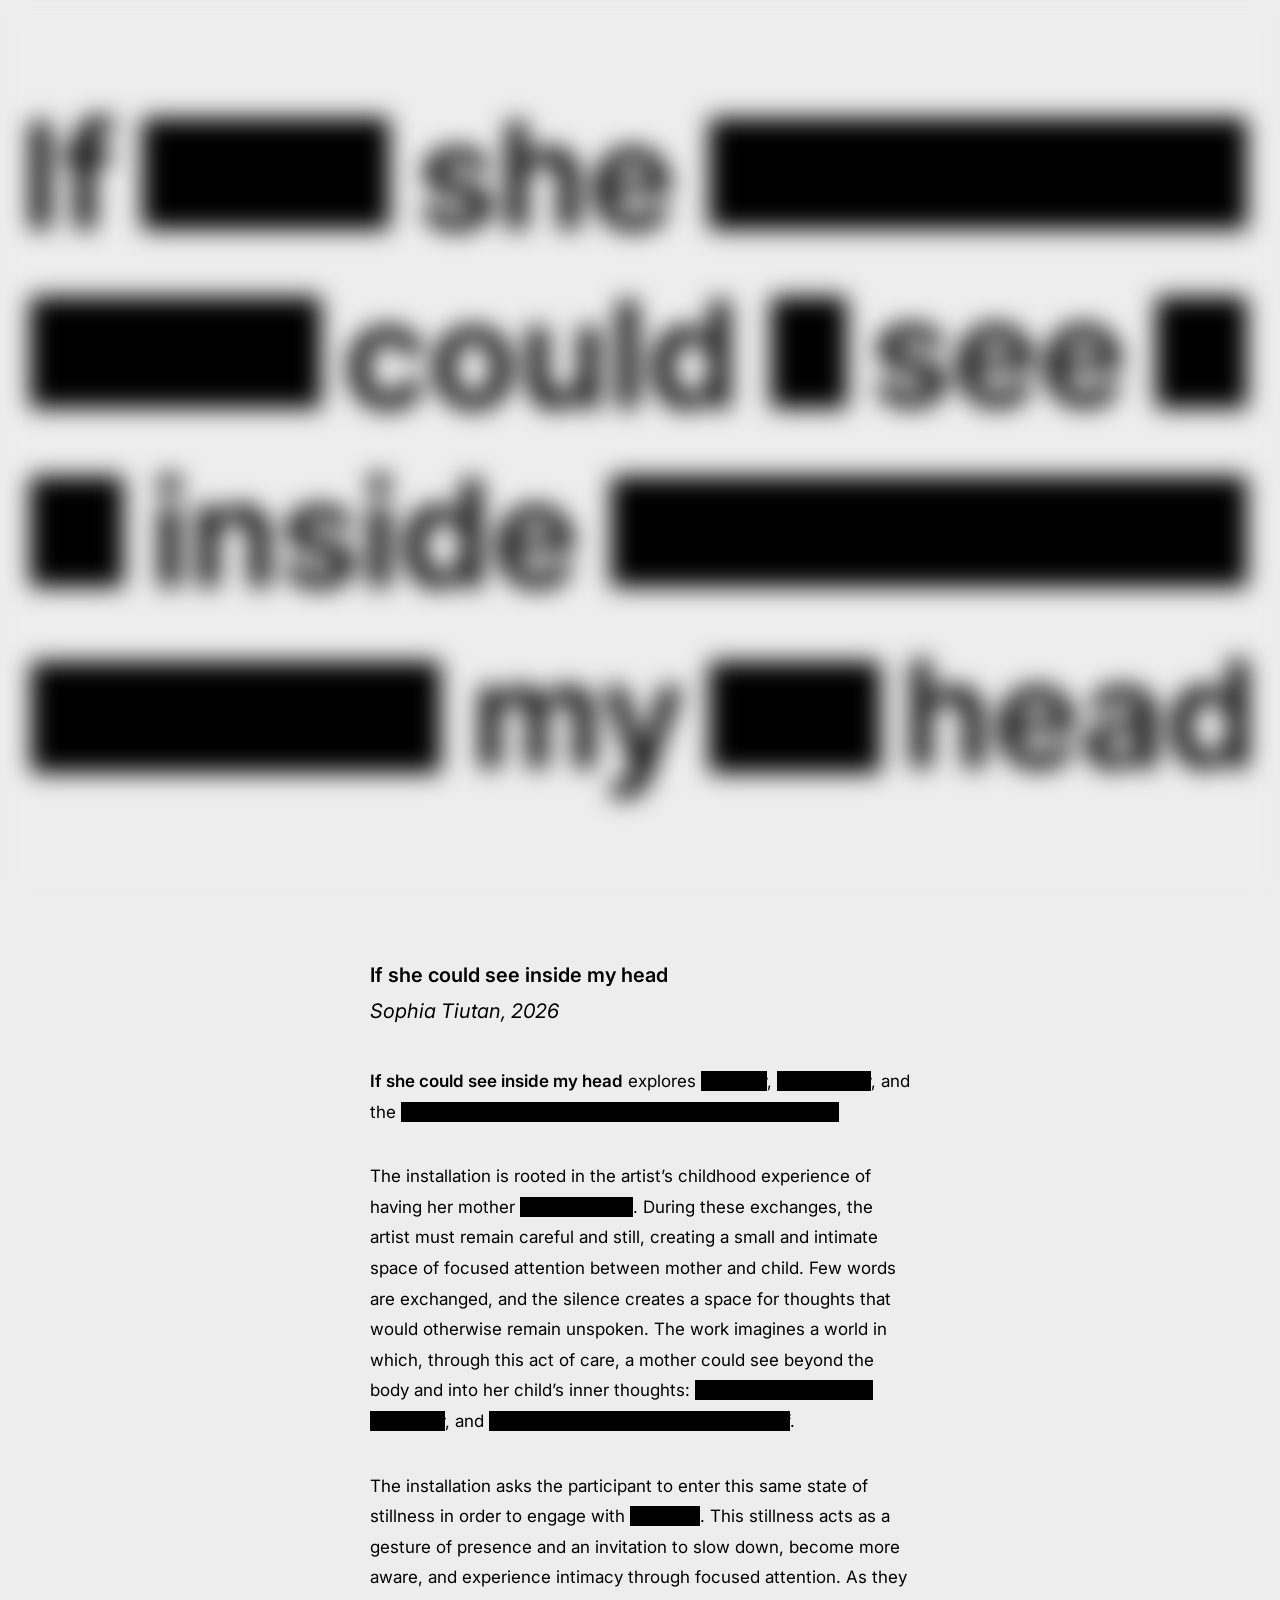
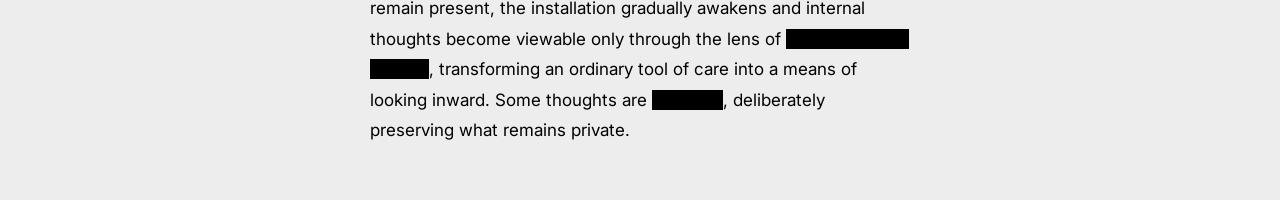
<file: hw0/index.html>
<html>
    <head>
        <title>If she could see inside my head</title>

        <link rel="apple-touch-icon" sizes="180x180" href="assets/favicon_io/apple-touch-icon.png">
        <link rel="icon" type="image/png" sizes="32x32" href="assets/favicon_io/favicon-32x32.png">
        <link rel="icon" type="image/png" sizes="16x16" href="assets/favicon_io/favicon-16x16.png">
        <link rel="manifest" href="assets/favicon_io/site.webmanifest">

        <link rel="preconnect" href="https://fonts.googleapis.com">
        <link rel="preconnect" href="https://fonts.gstatic.com" crossorigin="">
        <link href="https://fonts.googleapis.com/css2?family=Inter:ital,opsz,wght@0,14..32,100..900;1,14..32,100..900&amp;display=swap" rel="stylesheet">

        <link rel="stylesheet" href="styles/style.css">
        <script src="script.js" defer></script>
    </head>
    <body>
        <section class="title">
            <img class="title-logo" src="assets/logo.png" alt="If she could see inside my head" />
        </section>
        <section class="description">
            <div class="description-text">
                <p class="description-title">
                    <span class="bolded-text">If she could see inside my head</span>
                    <span class="italicized-text">Sophia Tiutan, 2026</span>
                </p>
                <p>
                    <span class="bolded-text">If she could see inside my head</span> explores 
                    <span class="redacted-text intimacy">intimacy</span>, 
                    <span class="redacted-text vulnerability">vulnerability</span>, and the
                    <span class="redacted-text quiet">quiet ways love is communicated through acts of care.</span>
                </p>
                <p>
                    The installation is rooted in the artist’s childhood experience of having her mother 
                    <span class="redacted-text ears">clean her ears</span>. During these exchanges, the artist must remain careful and still, creating a small and intimate space of focused attention between mother and child. Few words are exchanged, and the silence creates a space for thoughts that would otherwise remain unspoken. The work imagines a world in which, through this act of care, a mother could see beyond the body and into her child’s inner thoughts: 
                    <span class="redacted-text say">things she wishes she could say</span>, and 
                    <span class="redacted-text keep">things she chooses to keep to herself</span>.
                </p>
                <p>
                    The installation asks the participant to enter this same state of stillness in order to engage with 
                    <span class="redacted-text work">the work</span>. This stillness acts as a gesture of presence and an invitation to slow down, become more aware, and experience intimacy through focused attention. As they remain present, the installation gradually awakens and internal thoughts become viewable only through the lens of 
                    <span class="redacted-text camera">an ear-cleaning camera</span>, transforming an ordinary tool of care into a means of looking inward. Some thoughts are 
                    <span class="redacted-text redacted">redacted</span>, deliberately preserving what remains private.
                </p>
            </div>

            <div class="description-imgs">
                <img class="popup-img intimacy" src="assets/intimacy.jpg" />
                <img class="popup-img vulnerability" src="assets/vulnerability.jpg" />
                <img class="popup-img quiet" src="assets/quiet.jpg" />
                <img class="popup-img ears" src="assets/ears.jpg" />
                <img class="popup-img say" src="assets/say.jpg" />
                <img class="popup-img keep" src="assets/keep.jpg" />
                <img class="popup-img work" src="assets/work.jpg" />
                <img class="popup-img camera" src="assets/camera.jpg" />
                <img class="popup-img redacted" src="assets/redacted.jpg" />
            </div>
        </section>
    </body>
</html>
</file>
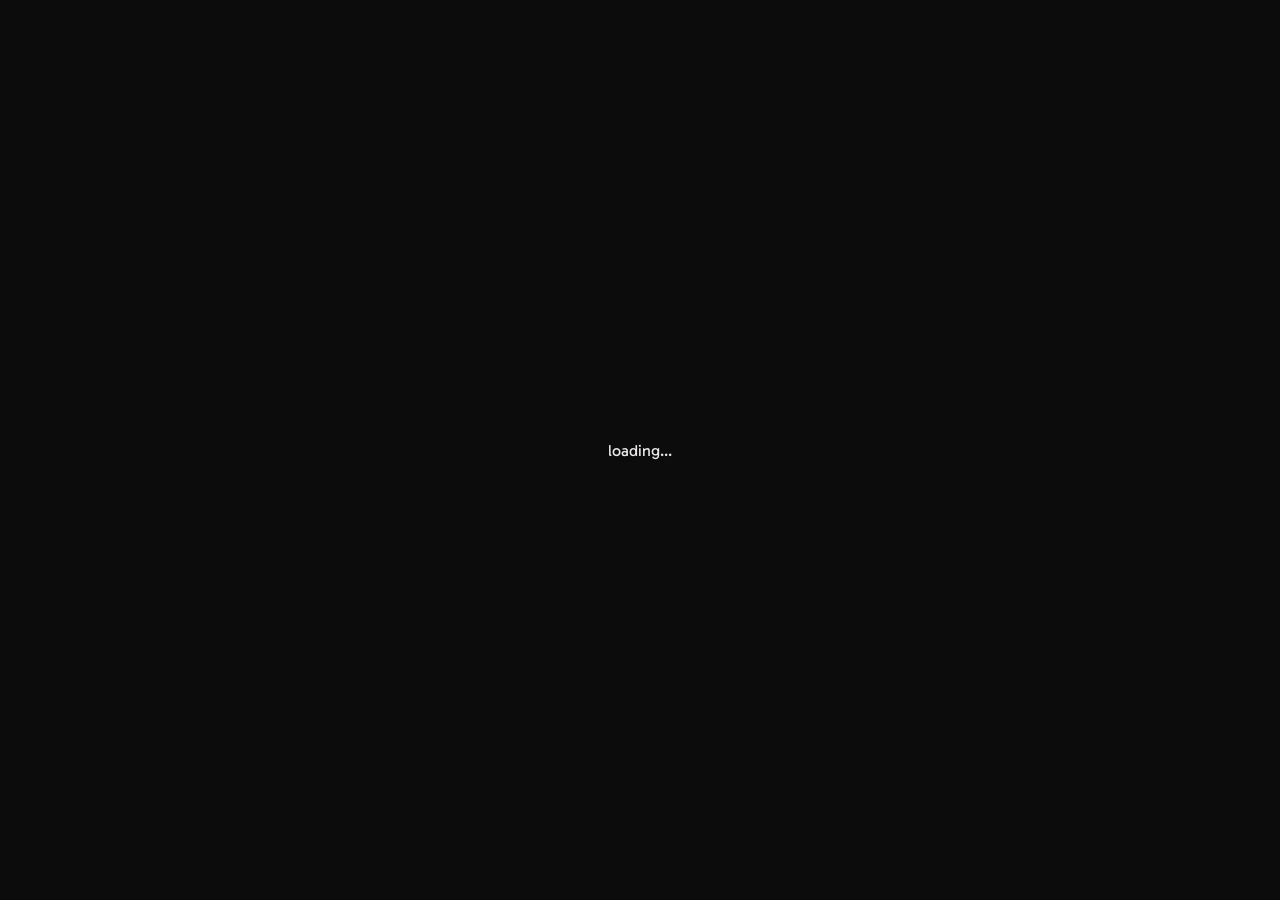
<file: hw2/index.html>
<!doctype html>
<html>
  <head>
    <title>my two shadows</title>
    <link
      rel="icon"
      href="data:image/svg+xml,<svg xmlns=%22http://www.w3.org/2000/svg%22 viewBox=%220 0 100 100%22><text y=%22.9em%22 font-size=%2290%22>💡</text></svg>" />

    <link rel="preconnect" href="https://fonts.googleapis.com" />
    <link rel="preconnect" href="https://fonts.gstatic.com" crossorigin />
    <link
      href="https://fonts.googleapis.com/css2?family=Gabarito:wght@400..900&display=swap"
      rel="stylesheet" />

    <link rel="stylesheet" href="styles/style.css" />

    <script src="script.js" defer></script>
  </head>
  <body>
    <main class="main-container">
      <div class="loading-container">loading...</div>

      <div class="img-container-outer">
        <div class="img-container-inner">
          <img class="img img--lights-on" src="assets/lights-on.jpeg" />
          <img class="img img--lights-off" src="assets/lights-off-1.jpeg" />
          <img class="img img--lights-off-2" src="assets/lights-off-2.jpeg" />
        </div>
      </div>

      <div class="text-container text-container--lights-on">
        <span class="text there">there</span>
        <span class="text were">were</span>
        <button class="text-button text-button--two-shadows" type="button">
          <span class="text two">two</span>
          <span class="text shadows">shadows</span>
        </button>
        <span class="text and">and</span>
        <span class="text only">only</span>
        <button class="text-button text-button--one-light" type="button">
          <span class="text one">one</span>
          <span class="text light">light</span>
        </button>
      </div>

      <div class="text-container text-container--lights-off">
        <span class="text but">but</span>
        <span class="text i">i</span>
        <span class="text was">was</span>
        <span class="text all">all</span>
        <span class="text alone">alone</span>
        <button class="text-button text-button--alone-right" type="button">
          <span class="text right">...right?</span>
        </button>
      </div>
    </main>
  </body>
</html>
</file>
<file: hw0/styles/style.css>
html {
  scroll-snap-type: y mandatory;
}

body {
  margin: 0;
  background: #EDEDED;
}

section {
  scroll-snap-align: start;
}

.title {
  height: 100vh;
  position: relative;
  padding: 20px;
  box-sizing: border-box;
}
.title .title-logo {
  display: block;
  height: 100%;
  width: 100%;
  -o-object-fit: contain;
     object-fit: contain;
}
.title::after {
  content: "";
  position: absolute;
  inset: 0;
  backdrop-filter: blur(12px);
  -webkit-backdrop-filter: blur(12px);
  mask-image: radial-gradient(circle 140px at var(--x) var(--y), transparent 0%, black 100%);
  -webkit-mask-image: radial-gradient(circle 140px at var(--x) var(--y), transparent 0%, black 100%);
}

.description {
  height: 100vh;
  width: 100vw;
  position: relative;
  user-select: none;
  -moz-user-select: none;
  -webkit-user-select: none;
}
.description .description-text {
  margin: 0 auto;
  width: 540px;
  height: 100%;
  display: flex;
  flex-direction: column;
  align-items: center;
  justify-content: center;
  font-family: "Inter", Helvetica, Arial, sans-serif;
  font-size: 17px;
  line-height: 1.8;
}
.description .description-text .bolded-text {
  font-weight: 600;
}
.description .description-text .italicized-text {
  font-style: italic;
}
.description .description-text .description-title {
  width: 100%;
  display: flex;
  flex-direction: column;
  font-size: 20px;
}
.description .description-text .redacted-text {
  background: black;
  color: black;
  transition: background-color 0.4s ease-in, color 0.4s ease-in;
}
.description .description-text .redacted-text:not(.revealed):hover {
  cursor: grab;
}
.description .description-text .redacted-text:not(.revealed):active {
  cursor: grabbing;
}
.description .description-text .redacted-text.revealed {
  background: transparent;
}
.description .description-imgs {
  position: absolute;
  inset: 0;
  pointer-events: none;
}
.description .description-imgs .popup-img {
  position: absolute;
  border: 0;
  opacity: 0;
  transition: opacity 1s ease-in;
}
.description .description-imgs .popup-img.revealed {
  opacity: 1;
}
.description .description-imgs .intimacy {
  z-index: -1;
  width: 200px;
  top: 5%;
  left: 13%;
}
.description .description-imgs .vulnerability {
  z-index: -1;
  width: 160px;
  right: 5%;
  bottom: 30%;
}
.description .description-imgs .quiet {
  z-index: -2;
  width: 300px;
  top: 22%;
  left: 3%;
}
.description .description-imgs .ears {
  z-index: -2;
  width: 156px;
  right: 9%;
  bottom: 5%;
}
.description .description-imgs .say {
  z-index: -1;
  width: 180px;
  bottom: 26%;
  left: 2%;
}
.description .description-imgs .keep {
  z-index: -1;
  width: 180px;
  top: 6%;
  right: 12%;
}
.description .description-imgs .work {
  z-index: -2;
  width: 300px;
  bottom: 6%;
  left: 5%;
}
.description .description-imgs .camera {
  z-index: -2;
  width: 280px;
  top: 26%;
  right: 1%;
}
.description .description-imgs .redacted {
  z-index: -1;
  width: 160px;
  bottom: 24%;
  right: 17%;
}/*# sourceMappingURL=style.css.map */
</file>
<file: hw2/styles/style.css>
body {
  height: 100vh;
  margin: 0;
  box-sizing: border-box;
  overflow: hidden;
  background: #0c0c0c;
  color: #e9e7e7;
  font-family: "Gabarito", sans-serif;
  font-size: 1em;
}

.main-container {
  position: relative;
  height: 100%;
}

.loading-container {
  position: absolute;
  inset: 0;
  display: grid;
  place-items: center;
}

.img-container-outer {
  box-sizing: border-box;
  height: 100%;
  width: 100%;
  overflow-x: hidden;
  overflow-y: hidden;
  scroll-behavior: smooth;
  display: flex;
  justify-content: center;
  align-items: flex-start;
}
.img-container-outer.is-loaded {
  overflow-y: auto;
}
.img-container-outer .img-container-inner {
  position: relative;
  flex: none;
}
.img-container-outer .img-container-inner .img {
  position: absolute;
  inset: 0;
  display: block;
  width: 100%;
  height: 100%;
  -o-object-fit: fill;
     object-fit: fill;
  cursor: pointer;
  transition: opacity 300ms ease-in-out;
  opacity: 0;
  pointer-events: none;
}
.img-container-outer .img-container-inner .img.is-visible {
  opacity: 1;
  pointer-events: auto;
}

.text-container {
  position: absolute;
  top: 0;
  bottom: 0;
  width: var(--text-container-width, 25%);
  pointer-events: none;
}
.text-container--lights-on {
  left: 0;
}
.text-container--lights-on .there {
  top: 13.5%;
  left: 13%;
}
.text-container--lights-on .were {
  top: 17.5%;
  left: 25%;
}
.text-container--lights-on .two {
  top: 30%;
  left: 61%;
}
.text-container--lights-on .shadows {
  top: 34%;
  left: 41%;
}
.text-container--lights-on .and {
  top: 49%;
  left: 23%;
}
.text-container--lights-on .only {
  top: 65%;
  left: 42%;
}
.text-container--lights-on .one {
  top: 69%;
  left: 55%;
}
.text-container--lights-on .light {
  top: 73%;
  left: 63%;
}
.text-container--lights-off {
  right: 0;
}
.text-container--lights-off .but {
  top: 25%;
  left: 13%;
}
.text-container--lights-off .i {
  top: 30.2%;
  left: 13%;
}
.text-container--lights-off .was {
  top: 35.4%;
  left: 13%;
}
.text-container--lights-off .all {
  top: 40.6%;
  left: 13%;
}
.text-container--lights-off .alone {
  top: 45.8%;
  left: 13%;
}
.text-container--lights-off .right {
  top: 70%;
  left: 67%;
}
.text-container .text {
  position: absolute;
  font-size: clamp(14px, 1.6vw, 22px);
  line-height: 1.2;
  letter-spacing: 0.02em;
  opacity: 0;
  transition: opacity 450ms ease-in-out;
}
.text-container .text.is-visible {
  opacity: 1;
}
.text-container .text-button {
  position: static;
  display: block;
  width: 0;
  height: 0;
  padding: 0;
  border: 0;
  color: inherit;
  font: inherit;
  pointer-events: none;
}
.text-container .text-button .text {
  cursor: pointer;
  text-decoration: underline;
  text-underline-offset: 0.18em;
}
.text-container .text-button .text.is-visible {
  pointer-events: auto;
}
.text-container .text-button:hover .text, .text-container .text-button:focus-visible .text {
  color: #e7d060;
}
.text-container .text-button:active .text {
  color: #c7a82c;
}/*# sourceMappingURL=style.css.map */
</file>
